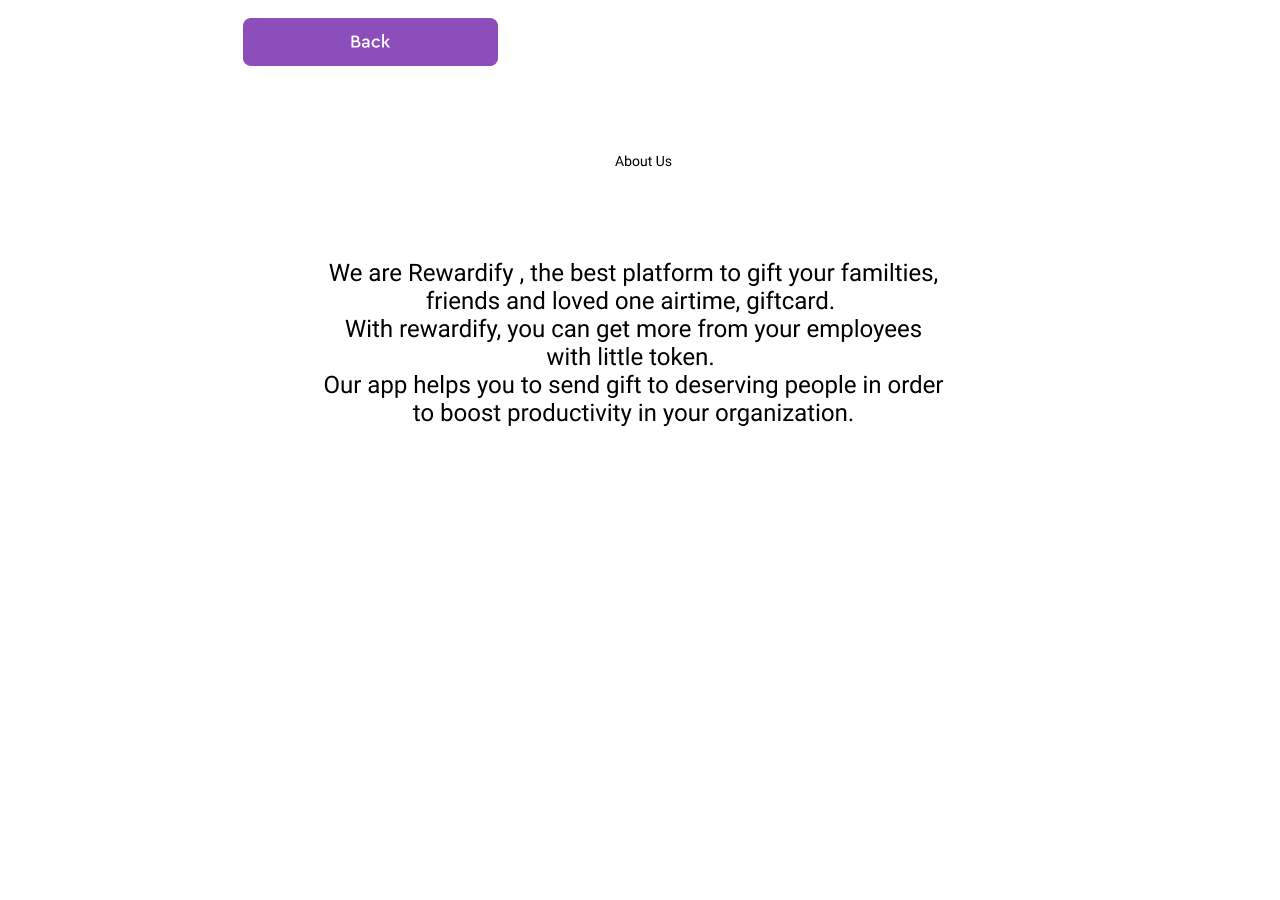
<file: index_about.html>
<!DOCTYPE html>
<html lang="en">
<head>
    <meta charset="UTF-8">
    <meta name="viewport" content="width=device-width, initial-scale=1.0">
    <title>About Us</title>
    <link rel="stylesheet" href="/style_about.css">
</head>
<body>
    <a href="/index.html">
    <div class="container">
        <img class="border border-primary" src="./about us page.png"  style="position: fixed; margin-left: 230px;" alt="Thanks" >
        </a>
        <!-- <p>Lorem ipsum dolor sit amet consectetur adipisicing elit. Beatae velit qui aperiam incidunt accusamus distinctio totam ut, veritatis expedita? Vero libero amet repudiandae, beatae iure reprehenderit possimus recusandae laboriosam ipsum.</p> -->
    </div>

</body>
</html>
</file>
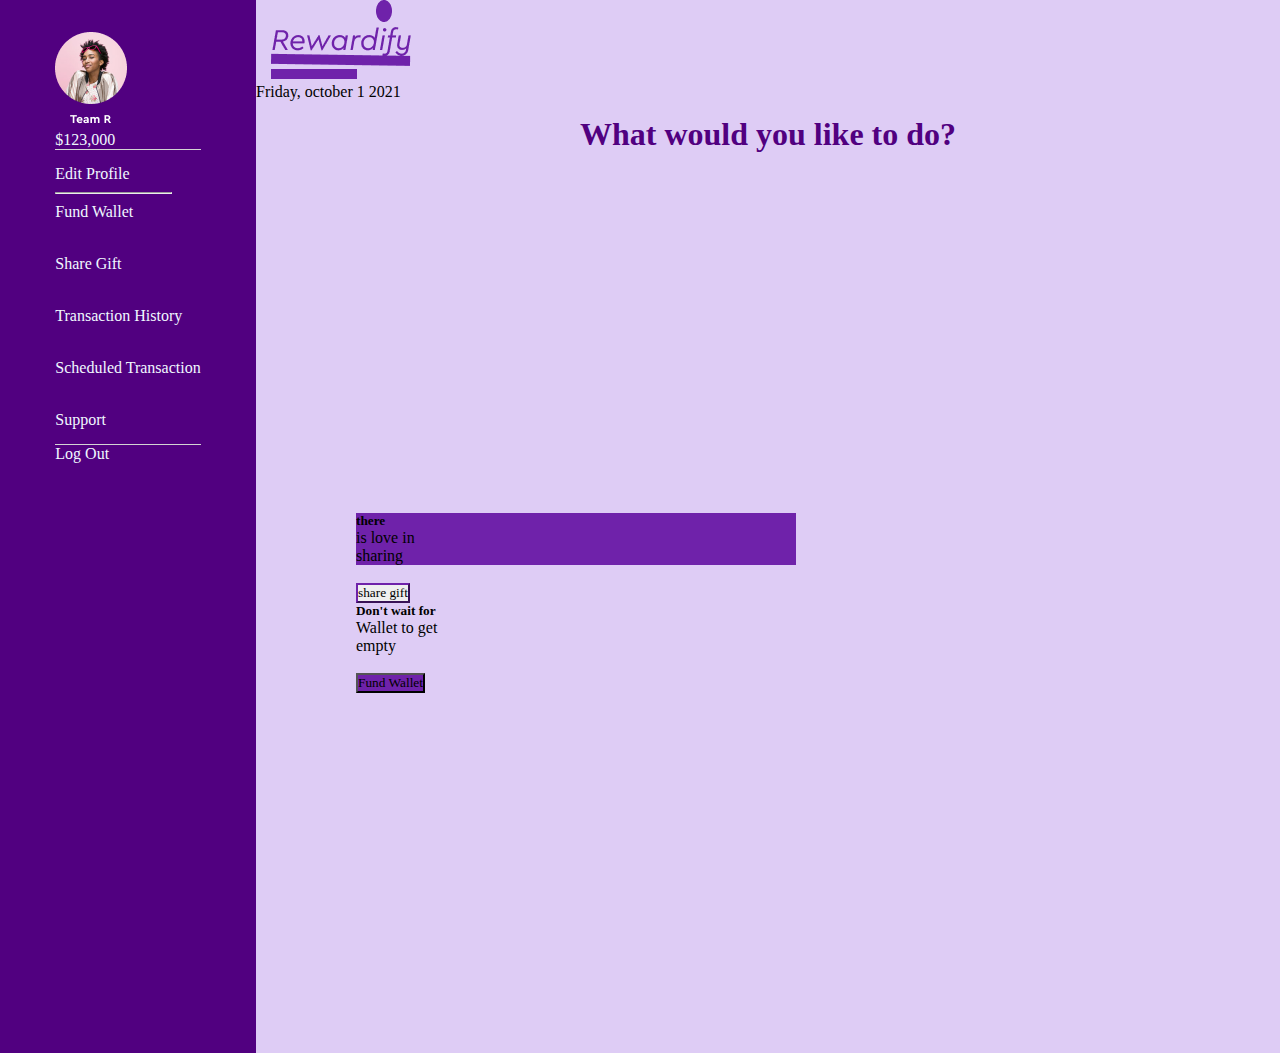
<file: index_dashbord.html>
<!DOCTYPE html>
<html lang="en">
  <head>
    <meta charset="UTF-8" />
    <meta name="viewport" content="width=device-width, initial-scale=1.0" />
    <title>dashbord</title>
    <link href="https://cdn.jsdelivr.net/npm/bootstrap@5.3.0/dist/css/bootstrap.min.css" rel="stylesheet" integrity="sha384-9ndCyUaIbzAi2FUVXJi0CjmCapSmO7SnpJef0486qhLnuZ2cdeRhO02iuK6FUUVM" crossorigin="anonymous">
    <link rel="stylesheet" href="/style_dashbord.css" />
    <link
      rel="stylesheet"
      href="https://cdnjs.cloudflare.com/ajax/libs/font-awesome/6.4.0/css/all.min.css"
      integrity="sha512-iecdLmaskl7CVkqkXNQ/ZH/XLlvWZOJyj7Yy7tcenmpD1ypASozpmT/E0iPtmFIB46ZmdtAc9eNBvH0H/ZpiBw=="
      crossorigin="anonymous"
      referrerpolicy="no-referrer" />
  </head>
  <body>
    <div class="container">
      <div class="aside">
        <div class="">
          <!-- <h1>menue</h1> -->
          <div class="img-sect">
            <img src="./Group 6.png" class="p-3" alt="Group" />
            <p class="text-center text-white">$123,000</p>
          </div>

          <ul>
            <li>
              <a href="/inex_edit_profile.html"><i class="fas fa-tv"></i>Edit Profile</a>
            </li>
            <hr
              class="border border-light border-2 opacity-50"
              style="width: 80%" />
            <li><a href="./index_fund.html">Fund Wallet</a></li>
            <br>
            <li><a href="./index_gift.html">Share Gift</a></li>
            <br>
            <li><a href="./index_trans.html">Transaction History</a></li>
            <br>
            <li><a href="./index_schd.html">Scheduled Transaction</a></li>
            <br>
            <li><a href="./index_support.html">Support</a></li>
            <!-- <li><a href="#">Log Out</a></li> -->
          </ul>

          <a href="/index.html">
          <p class="text-center text-white mt-5 pt-5">Log Out</p></a>
        </div>
      </div>
      <div class="main">
        <nav class="navbar bg-body-tertiary">
          <div class="container-fluid">
            <a class="navbar-brand" href="#">
              <img src="./Group 8.png" alt="Logo" width="171px" height="79px" class="d-inline-block align-text-top">
              
            </a>
            <p>Friday, october 1 2021</p>
          </div>
        </nav>
        <h1 class="first mt-3">What would you like to do?</h1>

                <div class="container bg-light  m-5" style="width: auto;">
                  <div class="row text-center position-relative py-2 mb-5" style="width: 40rem; align-content: center; padding: 0 100px;">
                    <div class="col-sm-6">
                      <div class="card " style="background: rgba(111, 34, 170, 1);">
                        <div class="card-body">
                          <h5 class="card-title text-white">there</h5>
                          <p class="card-text text-white">is love in <br> sharing</p>
                        </div>
                      </div>
                      <br>
                      <a href="/index_gift.html">
                      <div class="d-grid gap-2">
                        <button class="btn " style="border-color: rgba(111, 34, 170, 1);" type="button">share gift</button>
                      </div>
                    </a>
                    </div>
                    <div class="col-sm-6">
                      <div class="card border-2" style="border-color: rgba(111, 34, 170, 1);" >
                        <div class="card-body" >
                          <h5 class="card-title">Don't wait for</h5>
                          <p class="card-text">Wallet to get <br>empty</p>
                        </div>
                      </div>
                      <br>
                      <a href="/index_fund.html">
                      <div class="d-grid gap-2">
                        <button class="btn btn-light border" style="background-color: rgba(111, 34, 170, 1);" type="button">Fund Wallet</button>
                      </div>
                    </a>
                    </div>
                  </div>
                </div>
<script src="https://cdn.jsdelivr.net/npm/bootstrap@5.3.0/dist/js/bootstrap.bundle.min.js" integrity="sha384-geWF76RCwLtnZ8qwWowPQNguL3RmwHVBC9FhGdlKrxdiJJigb/j/68SIy3Te4Bkz" crossorigin="anonymous"></script>
  </body>
</html>
</file>
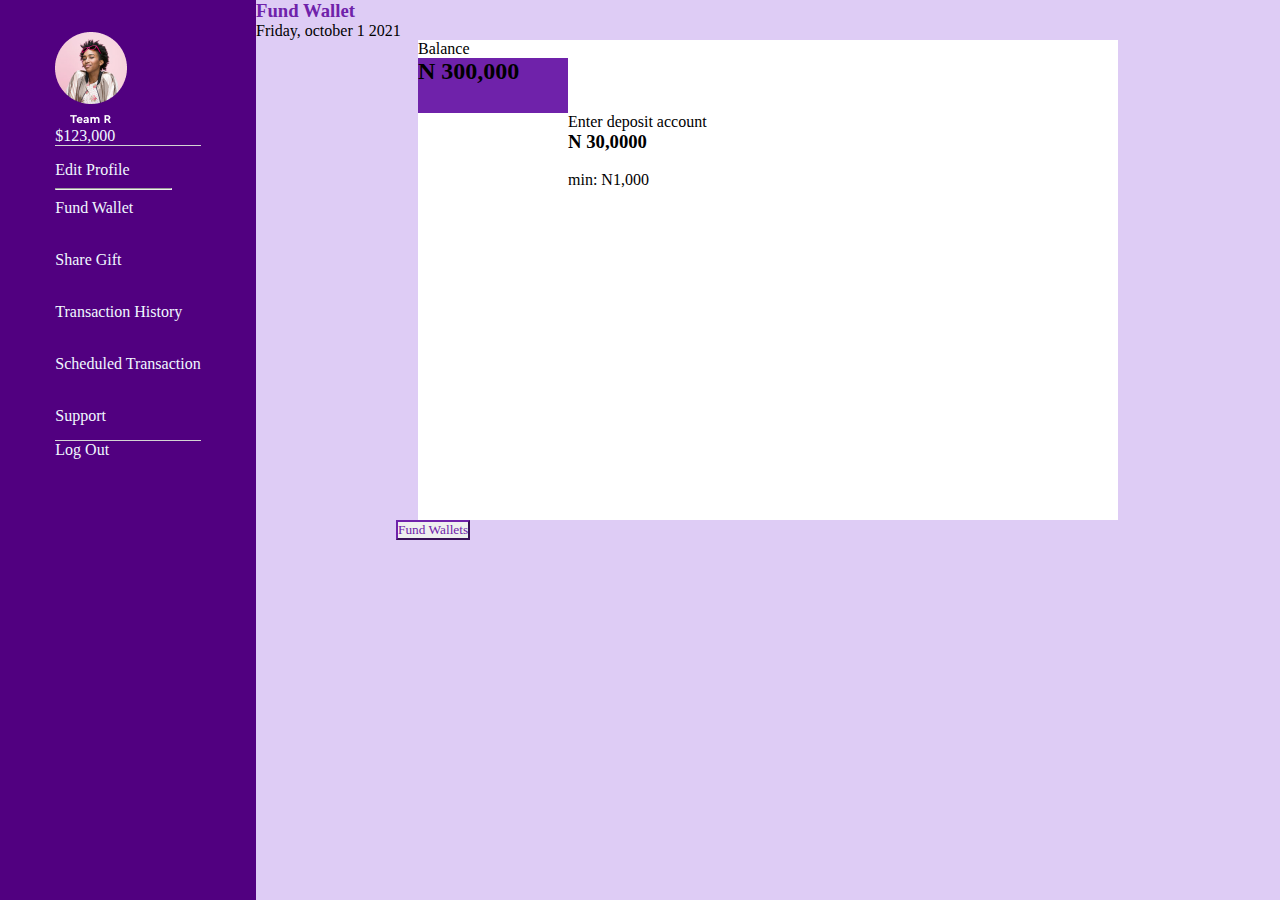
<file: index_fund.html>
</html>
<!DOCTYPE html>
<html lang="en">

<head>
  <meta charset="UTF-8" />
  <meta name="viewport" content="width=device-width, initial-scale=1.0" />
  <title>fund Wallet</title>
  <link href="https://cdn.jsdelivr.net/npm/bootstrap@5.3.0/dist/css/bootstrap.min.css" rel="stylesheet"
    integrity="sha384-9ndCyUaIbzAi2FUVXJi0CjmCapSmO7SnpJef0486qhLnuZ2cdeRhO02iuK6FUUVM" crossorigin="anonymous">
  <link rel="stylesheet" href="/style_fund.css">
</head>

<body>
  <div class="container">
    <div class="aside">
      <div class="">
        <!-- <h1>menue</h1> -->
        <div class="img-sect">
          <img src="./Group 6.png" class="p-3" alt="Group" />
          <p class="text-center text-white">$123,000</p>
        </div>

        <ul>
          <li>
            <a href="/inex_edit_profile.html"><i class="fas fa-tv"></i>Edit Profile</a>
          </li>
          <hr class="border border-light border-2 opacity-50" style="width: 80%" />




          <li><a href="#">Fund Wallet</a></li>
          <br>
          <li><a href="/index_gift.html">Share Gift</a></li>
          <br>
          <li><a href="/index_trans.html">Transaction History</a></li>
          <br>
          <li><a href="/index_schd.html">Scheduled Transaction</a></li>
          <br>
          <li><a href="/index_support.html">Support</a></li>
          <!-- <li><a href="#">Log Out</a></li> -->
        </ul>
        <a href="/index.html">
        <p class="text-center text-white mt-5 pt-5">Log Out</p></a>
      </div>
    </div>
    <div class="main">
      <nav class="navbar bg-body-tertiary">
        <div class="container-fluid">
          <a class="navbar-brand" href="#">
            <h3 style="color: rgba(111, 34, 170, 1);">Fund Wallet</h3>

          </a>
          <p>Friday, october 1 2021</p>
        </div>
      </nav>
      <div class="container-box">
        <div class="content mx-auto">
          <div class="m-5">
            <p class="m-3">Balance</p>
            <h2 class="border rounded text-white justify-text-center" style="background-color: rgba(111, 34, 170, 1); height: 55px; width: 150px;">
              N  300,000
            </h2>
          </div>
          <div style="margin-left: 150px;">
            <p>Enter deposit account</p>
            <div class="border rounded bg-light " style="width: 390px; height: 40px; border-color: rgba(111, 34, 170, 1);">
            <h3>N 30,0000</h3>
            </div> 
            <p class="mt-3">min: N1,000</p>
          </div>
        </div>
      </div>
      <div class="d-grid gap-4 mt-3 col-6 " style="width: 280px; margin-left: 140px;">
        <button class="btn btn-light" style="border-color: rgba(111, 34, 170, 1); color: rgba(111, 34, 170, 1);" type="button">Fund Wallets</button>
      </div>

    </div>
    <script src="https://cdn.jsdelivr.net/npm/bootstrap@5.3.0/dist/js/bootstrap.bundle.min.js"
      integrity="sha384-geWF76RCwLtnZ8qwWowPQNguL3RmwHVBC9FhGdlKrxdiJJigb/j/68SIy3Te4Bkz"
      crossorigin="anonymous"></script>
</body>

</html>
</file>
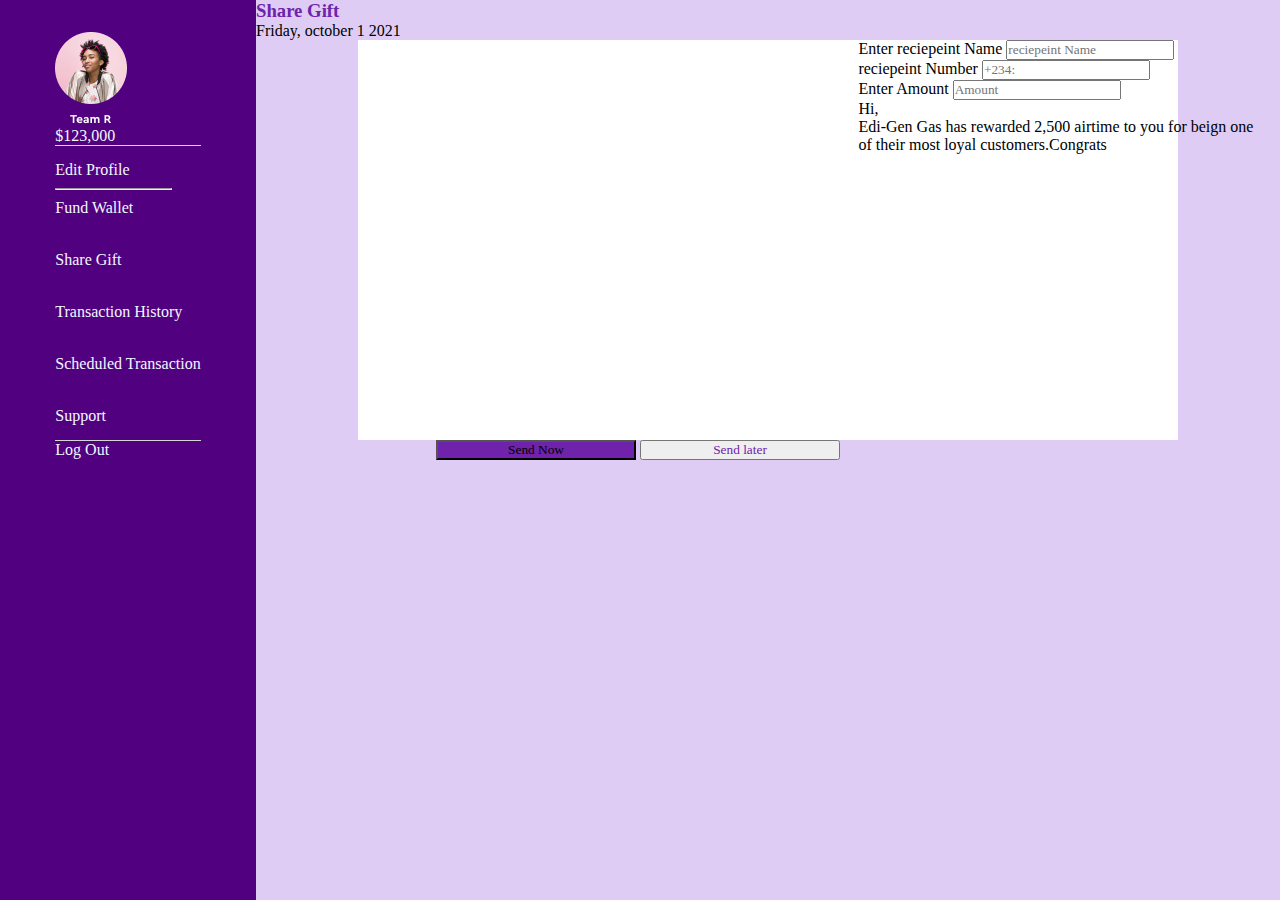
<file: index_gift.html>
</html>
<!DOCTYPE html>
<html lang="en">

<head>
  <meta charset="UTF-8" />
  <meta name="viewport" content="width=device-width, initial-scale=1.0" />
  <title>Share Gift</title>
  <link href="https://cdn.jsdelivr.net/npm/bootstrap@5.3.0/dist/css/bootstrap.min.css" rel="stylesheet"
    integrity="sha384-9ndCyUaIbzAi2FUVXJi0CjmCapSmO7SnpJef0486qhLnuZ2cdeRhO02iuK6FUUVM" crossorigin="anonymous">
    <link rel="stylesheet" href="/style_gift.css">
</head>

<body>
  <div class="container">
    <div class="aside">
      <div class="">
        <!-- <h1>menue</h1> -->
        <div class="img-sect">
          <img src="./Group 6.png" class="p-3" alt="Group" />
          <p class="text-center text-white">$123,000</p>
        </div>

        <ul>
          <li>
            <a href="/inex_edit_profile.html"><i class="fas fa-tv"></i>Edit Profile</a>
          </li>
          <hr class="border border-light border-2 opacity-50" style="width: 80%" />
          <li><a href="/index_fund.html">Fund Wallet</a></li>
          <br>
          <li><a href="#">Share Gift</a></li>
          <br>
          <li><a href="/index_trans.html">Transaction History</a></li>
          <br>
          <li><a href="/index_schd.html">Scheduled Transaction</a></li>
          <br>
          <li><a href="/index_support.html">Support</a></li>
          <!-- <li><a href="#">Log Out</a></li> -->
        </ul>

        <a href="/index.html"><p class="text-center text-white mt-5 pt-5">Log Out</p></a>

      </div>
    </div>
    <div class="main">
      <nav class="navbar bg-body-tertiary">
        <div class="container-fluid">
          <a class="navbar-brand" href="#">
            <h3 style="color: rgba(111, 34, 170, 1);">Share Gift</h3>

          </a>
          <p>Friday, october 1 2021</p>
        </div>
      </nav>

      <div class="container-bob">
              <form class="mt-5 mx-auto" style="width: 400px; margin-left: 500px; margin-right: 0;">
                <div class=" mt-5">
                  <label for="exampleInputEmail1" class="form-label mt-5">Enter reciepeint Name</label>
                  <input type="name" class="form-control" placeholder="reciepeint Name" id="exampleInputName1" aria-describedby="name">
                  <!-- <div id="emailHelp" class="form-text">We'll never share your email with anyone else.</div> -->
                </div>
                <div class="mb-3">
                  <label for="exampleInputPassword1" class="form-label">reciepeint Number</label>
                  <input type="text" class="form-control" placeholder="+234: " id="exampleInPunumber">
                </div>
                <div class="mb-3">
                  <label for="exampleInputPassword1" class="form-label">Enter Amount</label>
                  <input type="text" class="form-control" placeholder="Amount" id="exampleInPsutamount">
                </div>
                <div class="mb-3 bg-light rounded" style="height: 100px;">
                    <p>
                        Hi,<br>Edi-Gen Gas has rewarded 2,500 airtime to you for beign one of their most loyal customers.Congrats
                    </p>
                  <!-- <label for="exampleInputPassword1" class="form-label">Leave Message</label>
                  <input type="password" class="form-control" placeholder="" id="exampleInputPassword1"> -->
                </div>
                <!-- <button type="submit" class="btn btn-primary">Submit</button> -->
              </form>
        </div>
        <div class="d-inline-flex gap-5 mt-5" style="margin-left: 180px;">
          <a href="/index_thank.html">
          <button class=" col btn text-white " style="width: 200px; background-color: rgba(111, 34, 170, 1);" type="button">Send Now </button></a>
          <a href="/index_date.html">
          <button class="col btn btn-light" style="width: 200px; color: rgba(111, 34, 170, 1);" type="button">Send later</button></a>
        </div>
      </div>
    <script src="https://cdn.jsdelivr.net/npm/bootstrap@5.3.0/dist/js/bootstrap.bundle.min.js"
      integrity="sha384-geWF76RCwLtnZ8qwWowPQNguL3RmwHVBC9FhGdlKrxdiJJigb/j/68SIy3Te4Bkz"
      crossorigin="anonymous"></script>
</body>

</html>
</file>
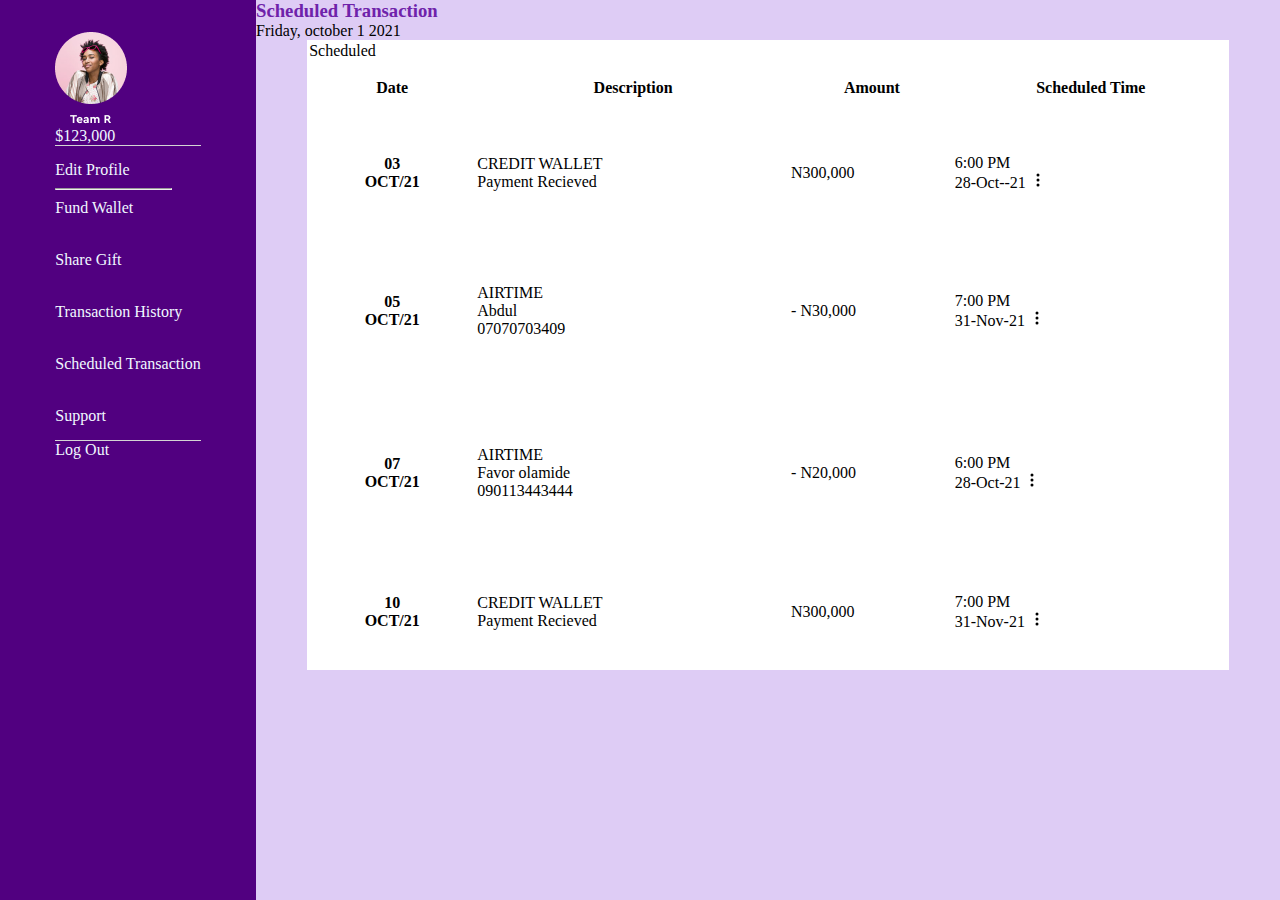
<file: index_schd.html>
</html>
<!DOCTYPE html>
<html lang="en">

<head>
  <meta charset="UTF-8" />
  <meta name="viewport" content="width=device-width, initial-scale=1.0" />
  <title>Scheduled  Transaction</title>
  <link href="https://cdn.jsdelivr.net/npm/bootstrap@5.3.0/dist/css/bootstrap.min.css" rel="stylesheet"
    integrity="sha384-9ndCyUaIbzAi2FUVXJi0CjmCapSmO7SnpJef0486qhLnuZ2cdeRhO02iuK6FUUVM" crossorigin="anonymous">
    <link rel="stylesheet" href="/style_schd.css">
</head>

<body>
  <div class="container">
    <div class="aside">
      <div class="">
        <div class="img-sect">
          <img src="./Group 6.png" class="p-3" alt="Group" />
          <p class="text-center text-white">$123,000</p>
        </div>
        <ul>
          <li>
            <a href="/inex_edit_profile.html"><i class="fas fa-tv"></i>Edit Profile</a>
          </li>
          <hr class="border border-light border-2 opacity-50" style="width: 80%" />
          <li><a href="/index_fund.html">Fund Wallet</a></li>
          <br>
          <li><a href="/index_gift.html">Share Gift</a></li>
          <br>
          <li><a href="/index_trans.html">Transaction History</a></li>
          <br>
          <li><a href="/index_schd.html">Scheduled Transaction</a></li>
          <br>
          <li><a href="/index_support.html">Support</a></li>
        </ul>
        <a href="/index.html">
        <p class="text-center text-white mt-5 pt-5">Log Out</p></a>
      </div>
    </div>
    <div class="main">
      <nav class="navbar bg-body-tertiary">
        <div class="container-fluid">
          <a class="navbar-brand" href="#">
            <h3 style="color: rgba(111, 34, 170, 1);">Scheduled Transaction</h3>

          </a>
          <p>Friday, october 1 2021</p>
        </div>
      </nav>
          <table class="table mt-5" style="width: 90%; height: 70%; margin: auto; background: #fff;">
            <thead class="table border border-rounded">
              <tr">
                
                <td class="mb-5">Scheduled<br></th>
                
              </tr>
            </thead>
            <thead class="table">
              <tr class="table table-light">
                <th scope="col">Date</th>
                <th scope="col">Description</th>
                <th scope="col">Amount </th>
                <th scope="col">Scheduled Time</th>
              </tr>
            </thead>
            <tbody>
              <tr>
                <th scope="row">03<br>OCT/21</th>
                <td>CREDIT WALLET<br>Payment Recieved </td>
                <td>N300,000</td>
                <td>6:00 PM<br>28-Oct--21 <span><img src="./three-dots-vertical.svg" alt="dote"></span></td>
              </tr>
              <tr>
                <th scope="row">05<br>OCT/21</th>
                <td>AIRTIME <br>
                    Abdul <br>
                    07070703409 </td>
                    <td> - N30,000</td>
                    <td>7:00 PM<br>31-Nov-21 <span><img src="./three-dots-vertical.svg" alt="Delete"></span></td>
                    <!-- <td></td> -->
              </tr>
              <tr>
                <th scope="row">07<br>OCT/21</th>
                <td>AIRTIME <br>
                    Favor olamide <br>
                    090113443444  </td>
                    <td>- N20,000</td>
                    <td>6:00 PM<br>28-Oct-21 <span><img src="./three-dots-vertical.svg" alt="Delete"></span></td>
              </tr>
                <th scope="row">10<br>OCT/21</th>
                <td>CREDIT WALLET <br>
                    Payment Recieved </td>
                    <td>N300,000</td>
                    <td>7:00 PM<br>31-Nov-21 <span><img src="./three-dots-vertical.svg" alt="Delete"></span></td>
              </tr>
            </tbody>
          </table>
      </div>
    </div>

    <script src="https://cdn.jsdelivr.net/npm/bootstrap@5.3.0/dist/js/bootstrap.bundle.min.js"
      integrity="sha384-geWF76RCwLtnZ8qwWowPQNguL3RmwHVBC9FhGdlKrxdiJJigb/j/68SIy3Te4Bkz"
      crossorigin="anonymous"></script>
</body>

</html>
</file>
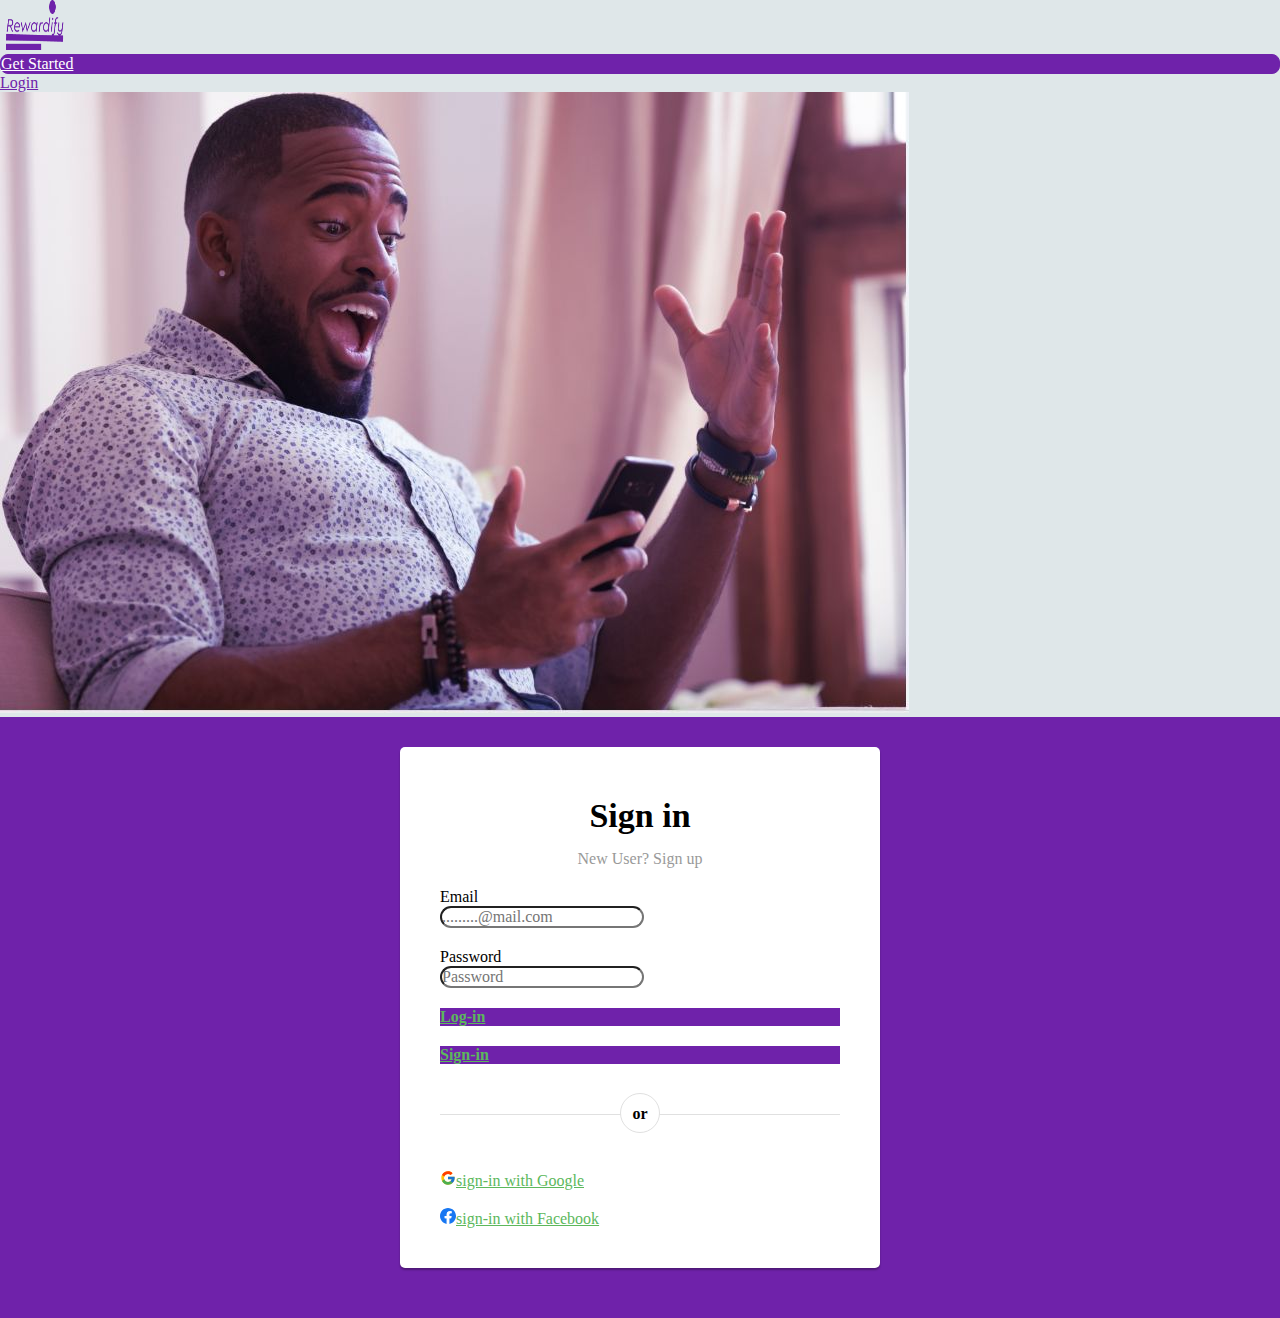
<file: index_signup.html>
<!DOCTYPE html>
<html lang="en">
<head>
    <meta charset="UTF-8">
    <meta name="viewport" content="width=device-width, initial-scale=1.0">
    <title>signup</title>
    <link rel="stylesheet" href="style_up.css">
    <link rel="stylesheet" href="https://cdnjs.cloudflare.com/ajax/libs/font-awesome/6.4.0/css/all.min.css" integrity="sha512-iecdLmaskl7CVkqkXNQ/ZH/XLlvWZOJyj7Yy7tcenmpD1ypASozpmT/E0iPtmFIB46ZmdtAc9eNBvH0H/ZpiBw==" crossorigin="anonymous" referrerpolicy="no-referrer" />
    <link href="https://cdn.jsdelivr.net/npm/bootstrap@5.3.0/dist/css/bootstrap.min.css" rel="stylesheet" integrity="sha384-9ndCyUaIbzAi2FUVXJi0CjmCapSmO7SnpJef0486qhLnuZ2cdeRhO02iuK6FUUVM" crossorigin="anonymous">
</head>
<body>
    <div class="container">
        <nav class="navbar bg-body-tertiary">
            <div class="container-fluid">
          <img src="./Group 8.png" alt="Group8" width="70px" height="50px">
          <ul class="nav justify-content-end">
            <li class="nav-item" style="background: rgba(111, 34, 170, 1);  border-radius: 8px; border: 0.50px #6F22AA solid; justify-content: center; align-items: center; gap: 16px">
                <a class="nav-link" style="color: #fff;" aria-current="page" href="/signup.html">Get Started</a>
            </li>
            <li class="nav-item">
                <a class="nav-link" style="color: rgba(111, 34, 170, 1);" href="#">Login</a>
            </li>
        </ul>
    </div>
    </nav>


        <div class="container">
            <div class="row">
                <div class="col-6">
                    <img src="./Screenshot_20230716_101506.jpg" alt="Screenshot_20230716_101506" height="100%">
                </div>
                <div class="container col-6" style="background: rgba(111, 34, 170, 1);">
                    <div class="signup-form">
                        <form action="/examples/actions/confirmation.php" method="post">

                            <div class="form-group">
                                <h2 class="text-start">Sign in</h2>
                                <p class="hint-text text-start">New User? <span>Sign up</span></p>
                                <!-- <input type="text" class="form-control input-lg" name="username" placeholder="Username" required="required"> -->
                            </div>
                            <div class="form-group">
                                <p>Email</p>
                                <input type="email" class="form-control input-lg" name="email" placeholder=".........@mail.com" required="required">
                            </div>
                            <div class="form-group">
                                <p>Password</p>
                                <input type="password" class="form-control input-lg" name="password" placeholder="Password" required="required">
                            </div>
                            <!-- <div class="form-group justify-content-center">
                                <input type="Log-in" class="text-center text-white form-control input-lg" name="Log-in" style="color: #fff; cursor: pointer; background-color: rgba(111, 34, 170, 1);" placeholder="Log-in">
                            </div> -->
                            <a href="/index_fund.html">
                            <div class="form-group rounded " style="background-color: rgba(111, 34, 170, 1);">
                                <p class="text-center text-white"><b>Log-in</b></p>
                            </div>
                        </a>
                            <a href="/index_fund.html">
                            <div class="form-group rounded " style="background-color: rgba(111, 34, 170, 1);">
                                <p class="text-center text-white"><b>Sign-in</b></p>
                            </div>
                        </a>
                            <div class="or-seperator"><b>or</b></div>

                            <div class="content border border-1" >
                            <a href="/index_dashbord.html">
                                <p class="text-center"> <span><img src="/google (3).svg" alt="google"></i></span>sign-in with Google</p>
                            </a>
                            </div>
                                <br>
                                <div class="content border border-1" >
                                <a href="/index_dashbord.html">
                                <p class="text-center"> <span><img src="/facebook (1).svg" alt="Facebook"></i></span>sign-in with Facebook</p>
                            </a>
                            </div>
                        </form>
                        
                    </div>
                </div>
            </div>
        </div>
    </div>
    <script src="https://cdn.jsdelivr.net/npm/bootstrap@5.3.0/dist/js/bootstrap.bundle.min.js" integrity="sha384-geWF76RCwLtnZ8qwWowPQNguL3RmwHVBC9FhGdlKrxdiJJigb/j/68SIy3Te4Bkz" crossorigin="anonymous"></script>
</body>
</html>
</file>
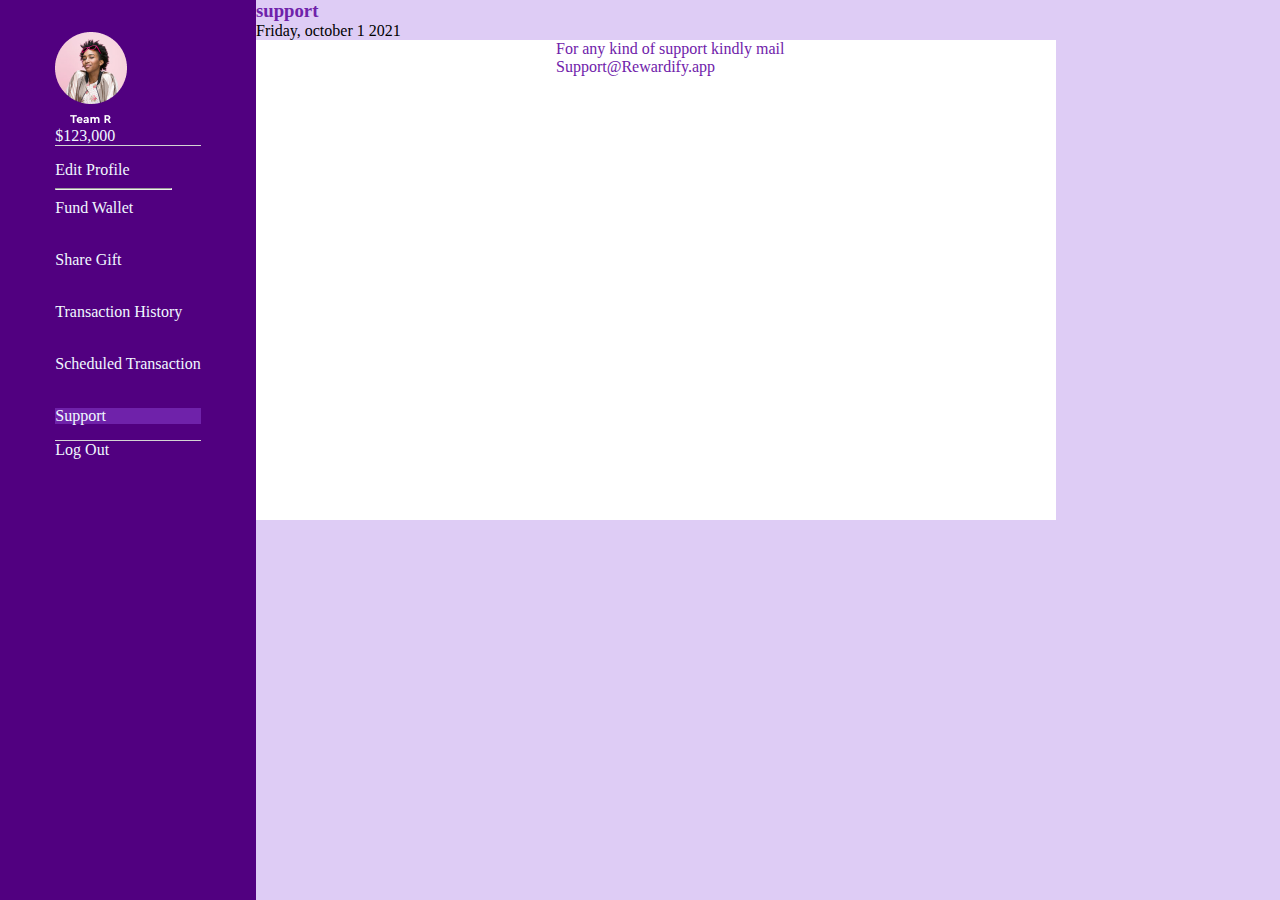
<file: index_support.html>
</html>
<!DOCTYPE html>
<html lang="en">

<head>
  <meta charset="UTF-8" />
  <meta name="viewport" content="width=device-width, initial-scale=1.0" />
  <title>Support</title>
  <link href="https://cdn.jsdelivr.net/npm/bootstrap@5.3.0/dist/css/bootstrap.min.css" rel="stylesheet"
    integrity="sha384-9ndCyUaIbzAi2FUVXJi0CjmCapSmO7SnpJef0486qhLnuZ2cdeRhO02iuK6FUUVM" crossorigin="anonymous">
    <link rel="stylesheet" href="/style_surport.css">
</head>

<body>
  <div class="container">
    <div class="aside">
      <div class="">
        <div class="img-sect">
          <img src="./Group 6.png" class="p-3" alt="Group" />
          <p class="text-center text-white">$123,000</p>
        </div>
        <ul>
          <li>
            <a href="inex_edit_profile.html"><i class="fas fa-tv"></i>Edit Profile</a>
          </li>
          <hr class="border border-light border-2 opacity-50" style="width: 80%" />
          <li><a href="/index_fund.html">Fund Wallet</a></li>
          <br>
          <li><a href="/index_gift.html">Share Gift</a></li>
          <br>
          <li><a href="/index_trans.html">Transaction History</a></li>
          <br>
          <li><a href="/index_schd.html">Scheduled Transaction</a></li>
          <br>
          <li class="border-2" style="background: rgba(111, 34, 170, 1); border: 4px;"><a href="/index_support.html">Support</a></li>
        </ul>
<a href="/index.html">
        <p class="text-center text-white mt-5 pt-5">Log Out</p></a>
      </div>
    </div>
    <div class="main">
      <nav class="navbar bg-body-tertiary">
        <div class="container-fluid">
          <a class="navbar-brand" href="/index_dashbord.html">
            <h3 style="color: rgba(111, 34, 170, 1);">support</h3>

          </a>
          <p>Friday, october 1 2021</p>
        </div>
      </nav>
      <div class="box mt-5">

          <p style="margin-left: 300px; color: rgba(111, 34, 170, 1);">For any kind of support kindly mail <br>
            Support@Rewardify.app </p>
          </div>
      </div>
    </div>

    <script src="https://cdn.jsdelivr.net/npm/bootstrap@5.3.0/dist/js/bootstrap.bundle.min.js"
      integrity="sha384-geWF76RCwLtnZ8qwWowPQNguL3RmwHVBC9FhGdlKrxdiJJigb/j/68SIy3Te4Bkz"
      crossorigin="anonymous"></script>
</body>

</html>
</file>
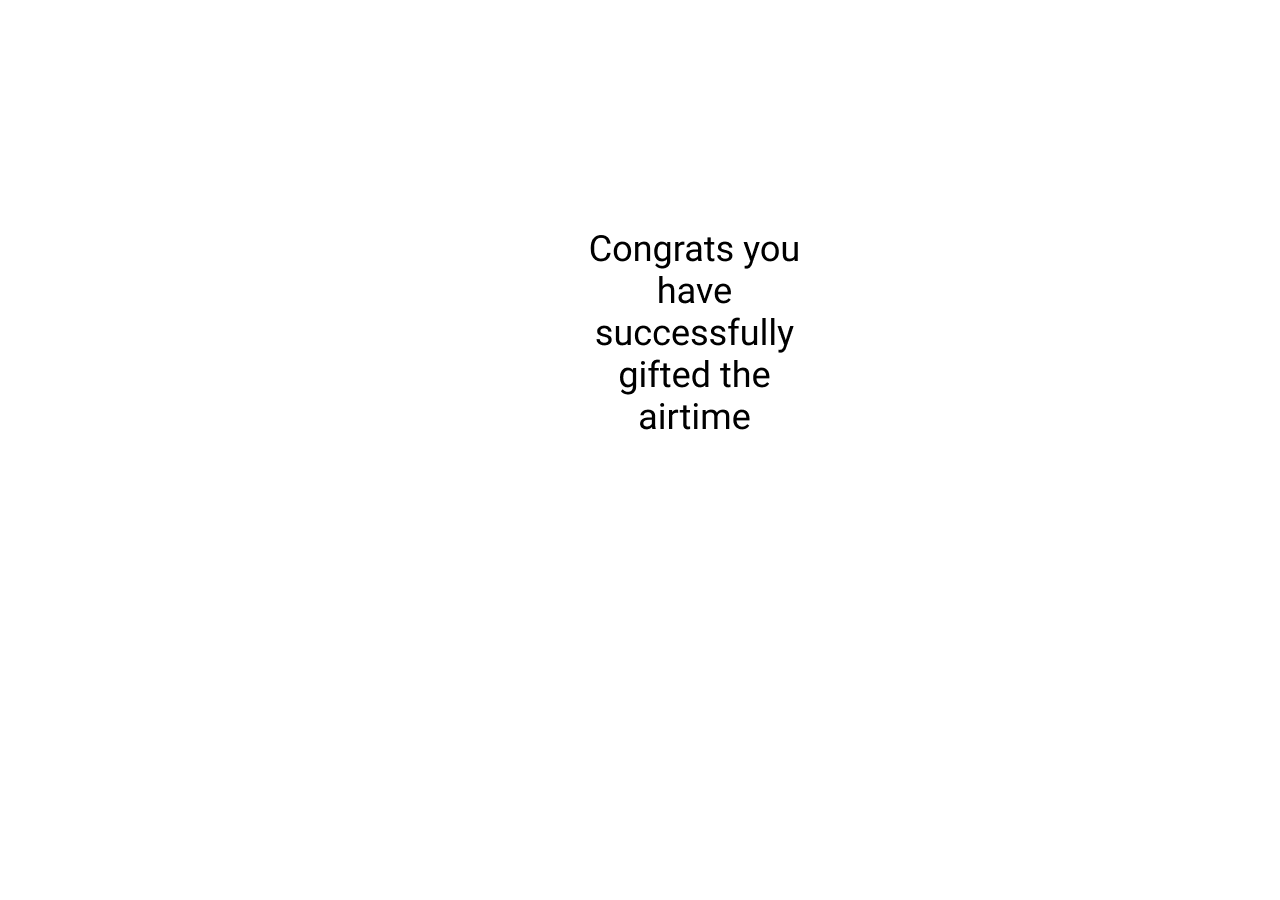
<file: index_thank.html>
<!DOCTYPE html>
<html lang="en">
<head>
    <meta charset="UTF-8">
    <meta name="viewport" content="width=device-width, initial-scale=1.0">
    <title>Thanks</title>
    <link rel="stylesheet" href="/style_thank.css">
</head>
<body>
    <a href="/index_dashbord.html">
    <div class="container">
        <img class="border border-primary" src="./Thank you page for sending.png"  style="position: fixed; margin-left: 230px;" alt="Thanks" >
        </a>
        <!-- <p>Lorem ipsum dolor sit amet consectetur adipisicing elit. Beatae velit qui aperiam incidunt accusamus distinctio totam ut, veritatis expedita? Vero libero amet repudiandae, beatae iure reprehenderit possimus recusandae laboriosam ipsum.</p> -->
    </div>

</body>
</html>
</file>
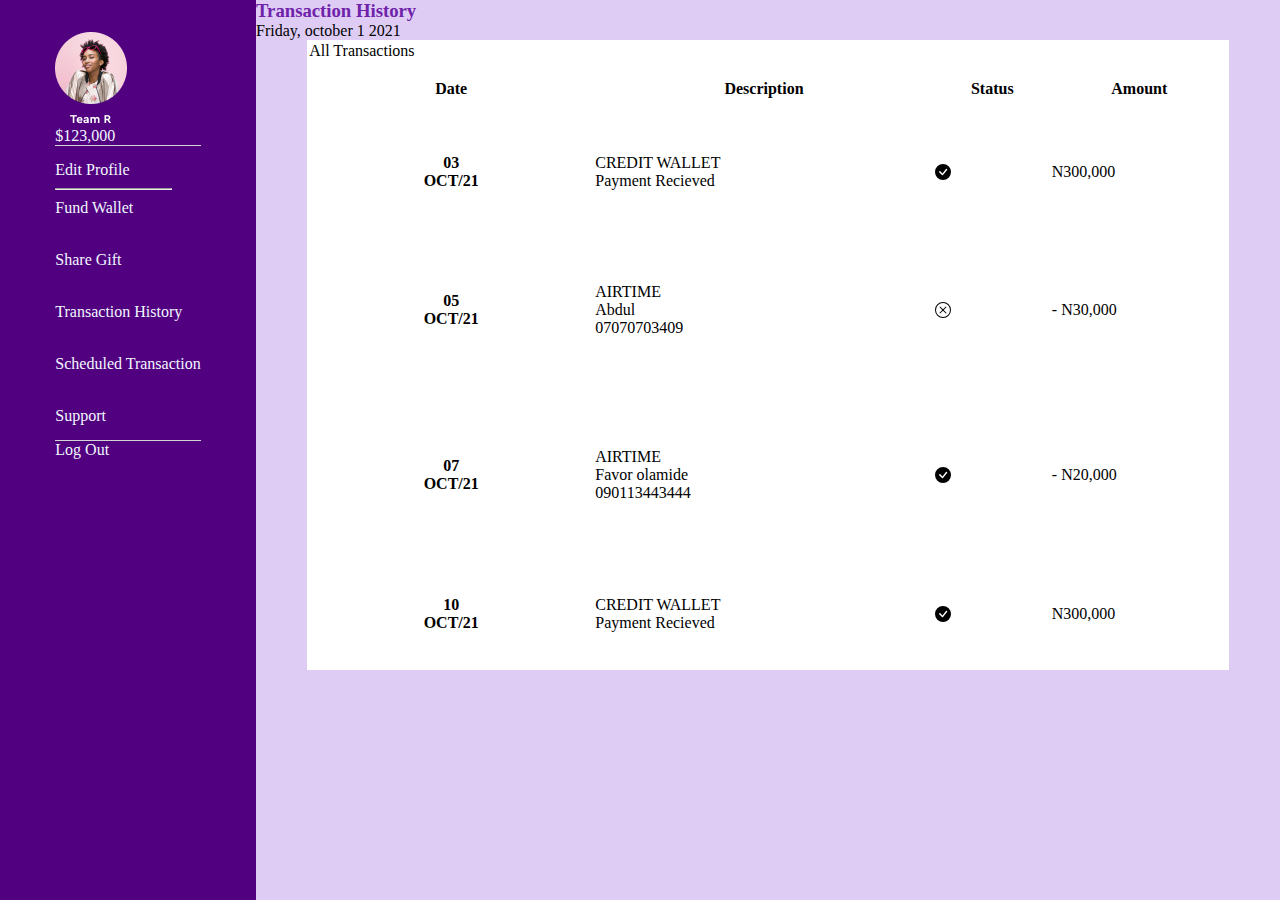
<file: index_trans.html>
</html>
<!DOCTYPE html>
<html lang="en">

<head>
  <meta charset="UTF-8" />
  <meta name="viewport" content="width=device-width, initial-scale=1.0" />
  <title>Transaction History</title>
  <link href="https://cdn.jsdelivr.net/npm/bootstrap@5.3.0/dist/css/bootstrap.min.css" rel="stylesheet"
    integrity="sha384-9ndCyUaIbzAi2FUVXJi0CjmCapSmO7SnpJef0486qhLnuZ2cdeRhO02iuK6FUUVM" crossorigin="anonymous">
    <link rel="stylesheet" href="/style_trans.css">
</head>

<body>
  <div class="container">
    <div class="aside">
      <div class="">
        <div class="img-sect">
          <img src="./Group 6.png" class="p-3" alt="Group" />
          <p class="text-center text-white">$123,000</p>
        </div>
        <ul>
          <li>
            <a href="/inex_edit_profile.html"><i class="fas fa-tv"></i>Edit Profile</a>
          </li>
          <hr class="border border-light border-2 opacity-50" style="width: 80%" />
          <li><a href="/index_fund.html">Fund Wallet</a></li>
          <br>
          <li><a href="/index_gift.html">Share Gift</a></li>
          <br>
          <li><a href="/index_trans.html">Transaction History</a></li>
          <br>
          <li><a href="/index_schd.html">Scheduled Transaction</a></li>
          <br>
          <li><a href="/index_support.html">Support</a></li>
        </ul>
        <a href="/index.html">
        <p class="text-center text-white mt-5 pt-5">Log Out</p></a>
      </div>
    </div>
    <div class="main">
      <nav class="navbar bg-body-tertiary">
        <div class="container-fluid">
          <a class="navbar-brand" href="#">
            <h3 style="color: rgba(111, 34, 170, 1);">Transaction History</h3>

          </a>
          <p>Friday, october 1 2021</p>
        </div>
      </nav>
          <table class="table mt-5" style="width: 90%; height: 70%; margin: auto; background: #fff;">
            <thead class="table border border-rounded">
              <tr">
                
                <td class="mb-5">All Transactions <br></th>
                
              </tr>
            </thead>
            <thead class="table">
              <tr class="table table-light">
                <th scope="col">Date</th>
                <th scope="col">Description</th>
                <th scope="col">Status</th>
                <th scope="col">Amount</th>
              </tr>
            </thead>
            <tbody>
              <tr>
                <th scope="row">03<br>OCT/21</th>
                <td>CREDIT WALLET<br>Payment Recieved </td>
                <td><img src="./check-circle-fill.svg" alt="check-circle-fill"></td>
                <td>N300,000</td>
              </tr>
              <tr>
                <th scope="row">05<br>OCT/21</th>
                <td>AIRTIME <br>
                    Abdul <br>
                    07070703409 </td>
                <td><img src="./x-circle.svg" alt="x-circle"></td>
                <td> - N30,000</td>
              </tr>
              <tr>
                <th scope="row">07<br>OCT/21</th>
                <td>AIRTIME <br>
                    Favor olamide <br>
                    090113443444  </td>
                <td><img src="./check-circle-fill.svg" alt="check-circle-fill"></td>
                <td>- N20,000</td>
              </tr>
                <th scope="row">10<br>OCT/21</th>
                <td>CREDIT WALLET <br>
                    Payment Recieved </td>
                <td><img src="./check-circle-fill.svg" alt="check-circle-fill"></td>
                <td>N300,000</td>
              </tr>
            </tbody>
          </table>
      </div>
    </div>

    <script src="https://cdn.jsdelivr.net/npm/bootstrap@5.3.0/dist/js/bootstrap.bundle.min.js"
      integrity="sha384-geWF76RCwLtnZ8qwWowPQNguL3RmwHVBC9FhGdlKrxdiJJigb/j/68SIy3Te4Bkz"
      crossorigin="anonymous"></script>
</body>

</html>
</file>
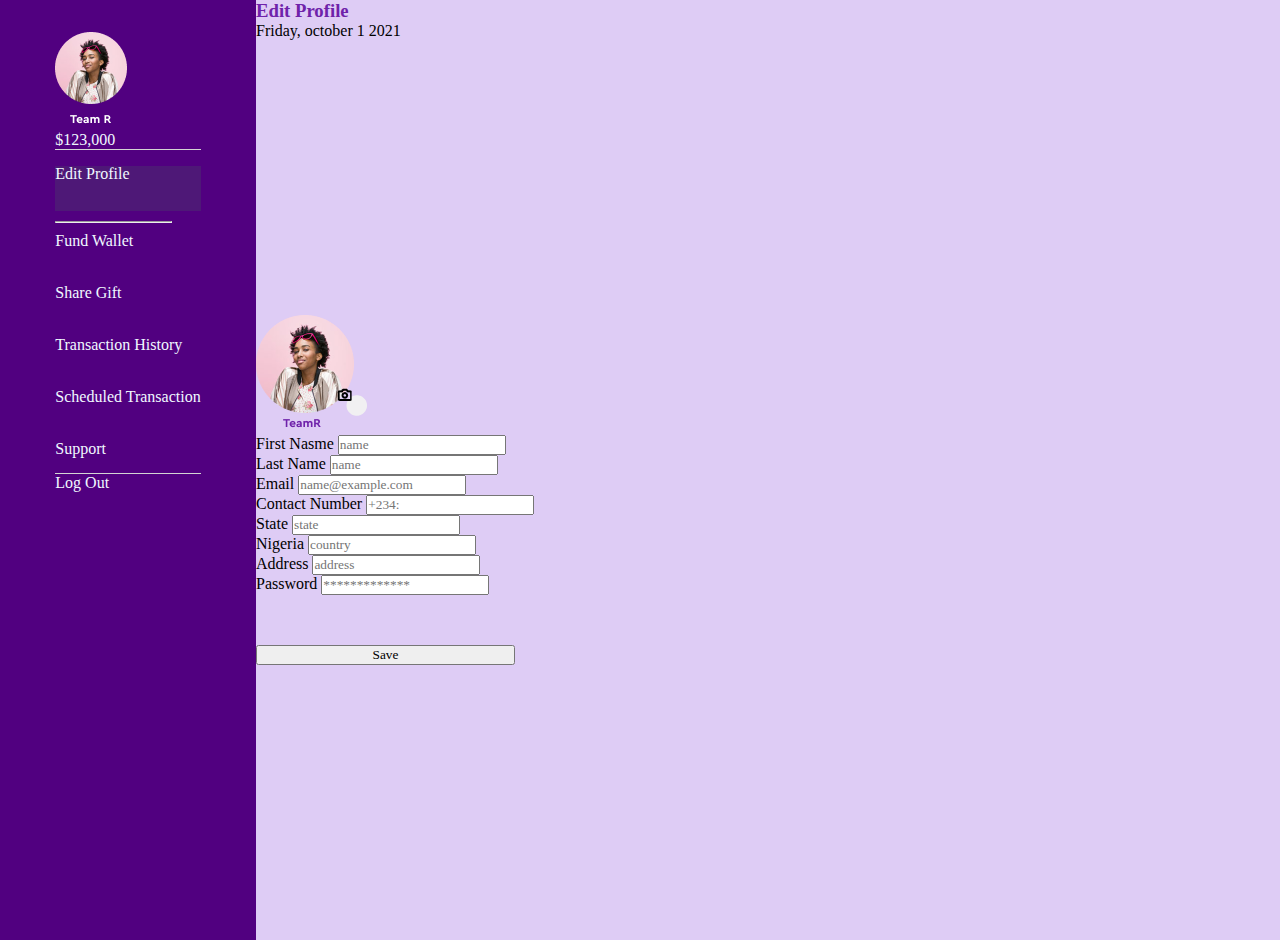
<file: inex_edit_profile.html>
<!DOCTYPE html>
<html lang="en">
  <head>
    <meta charset="UTF-8" />
    <meta name="viewport" content="width=device-width, initial-scale=1.0" />
    <title>edit_profile</title>
    <link href="https://cdn.jsdelivr.net/npm/bootstrap@5.3.0/dist/css/bootstrap.min.css" rel="stylesheet" integrity="sha384-9ndCyUaIbzAi2FUVXJi0CjmCapSmO7SnpJef0486qhLnuZ2cdeRhO02iuK6FUUVM" crossorigin="anonymous">
    <link rel="stylesheet" href="/style_edit_profile.css" />
  </head>
  <body>
    <div class="container">
      <div class="aside">
        <div class="">
          <!-- <h1>menue</h1> -->
          <div class="img-sect">
            <img src="./Group 6.png" class="p-3" alt="Group" />
            <p class="text-center text-white">$123,000</p>
          </div>

          <ul>
            <li style="background-color: rgba(78, 24, 119, 1); height: 5svh;">
              <a href="/inex_edit_profile.html"><i class="fas fa-tv"></i>Edit Profile</a>
            </li>
            <hr
              class="border border-light border-2 opacity-50"
              style="width: 80%"/>
              <li><a href="/index_fund.html">Fund Wallet</a></li>
              <br>
            <li><a href="/index_/;'gift.html">Share Gift</a></li>
              <br>
            <li><a href="/index_trans.html">Transaction History</a></li>
              <br>
            <li><a href="/index_schd.html">Scheduled Transaction</a></li>
              <br>
            <li><a href="/index_support.html">Support</a></li>
            <!-- <li><a href="#">Log Out</a></li> -->
          </ul>
          <a href="/index.html">
          <p class="text-center text-white mt-5 pt-5">Log Out</p></a>
        </div>
      </div>
      <div class="main">
        <nav class="navbar bg-body-tertiary">
          <div class="container-fluid">
            <a class="navbar-brand" href="#">
              <h3 style="color: rgba(111, 34, 170, 1);">Edit Profile</h3>
              
            </a>
            <p>Friday, october 1 2021</p>
          </div>
        </nav>
                <div class="container bg-light  m-5" style="width: auto;">
                    <div class="form">
                        <!-- <form a></form> -->
                        <img src="./Group 52.png" class="m-3" alt="Group52">
                        <div class="row" style="width: 330PX;">
                          <div class="col">
                            <label for="exampleFormControlInput1" class="form-label">First Nasme</label>
                            <input type="text" class="form-control" placeholder="name" aria-label="First name">
                          </div>
                          <div class="col">
                            <label for="exampleFormControlInput1" class="form-label">Last Name</label>
                            <input type="text" class="form-control" placeholder="name" aria-label="Last name">
                          </div>
                          <div>
                            <label for="exampleFormControlInput1" class="form-label">Email</label>
                            <input type="email" class="form-control" id="exampleFormControlInput1" placeholder="name@example.com">
                          </div>
                          <div>
                            <label for="exampleFormControlInput1" class="form-label">Contact Number</label>
                            <input type="contact" class="form-control" id="exampleFormControlInput1" placeholder="+234:  ">
                          </div>
                          <div class="col">
                            <label for="exampleFormControlInput1" class="form-label">State</label>
                            <input type="text" class="form-control" placeholder="state" aria-label="state">
                          </div>
                          <div class="col">
                            <label for="exampleFormControlInput1" class="form-label">Nigeria</label>
                            <input type="text" class="form-control" placeholder="country" aria-label="country">
                          </div>
                          <div>
                            <label for="exampleFormControlInput1" class="form-label">Address</label>
                            <input type="address" class="form-control" id="exampleFormControlInput1" placeholder="address">
                          </div>
                          <div>
                            <label for="exampleFormControlInput1" class="form-label">Password</label>
                            <input type="password" class="form-control" id="exampleFormControlInput1" placeholder="*************">
                          </div>
                        </div>
                        <a href="/index_gift.html">
                        <div class="d-grid gap-2 col-6 mt-4.5">
                          <!-- <button class="btn btn-primary" type="button">Button</button> -->
                          <button class="btn btn-light border border-primary" style="margin-top: 50px; width: 259px;" type="button">Save</button>
                        </div></a>
                      </div>
                </div>
    </div>
                      <script src="https://cdn.jsdelivr.net/npm/bootstrap@5.3.0/dist/js/bootstrap.bundle.min.js" integrity="sha384-geWF76RCwLtnZ8qwWowPQNguL3RmwHVBC9FhGdlKrxdiJJigb/j/68SIy3Te4Bkz" crossorigin="anonymous"></script>
                    </body>
</html>
</file>
<file: style_about.css>
* {
    margin: 0;
    padding: 0;
    box-sizing: border-box;
    font-family: Cera Pro;
  }
</file>
<file: style_dashbord.css>
* {
  margin: 0;
  padding: 0;
  box-sizing: border-box;
  font-family: Cera Pro;
}
a {
  text-decoration: none;
  color: inherit;
}
ul {
  list-style: none;
  border-bottom: 1px solid rgb(212, 212, 212);
  padding: 1rem 0;
  line-height: 1rem;
  width: 100%;
  display: flex;
  flex-direction: column;
  gap: 10px;
}
.img-sect {
  width: 100%;
  border-bottom: 1px solid rgb(212, 212, 212);
}
.container {
  display: grid;
  grid-template-columns: 20% 80%;
  height: 100vh;
}

.aside {
  padding: 2rem;
  background: rgb(81, 0, 128);
  display: flex;
  flex-direction: column;
  align-items: center;
  justify-content: start;
  color: aliceblue;
}

.main {
  background: rgb(222, 204, 245);
}

.first {
  text-align: center;
  color: rgb(81, 0, 128);
  margin-top: 15px;
}
.box {
  grid-column-end: auto;
}
</file>
<file: style_fund.css>
* {
    margin: 0;
    padding: 0;
    box-sizing: border-box;
    font-family: Cera Pro;
  }
  a {
    text-decoration: none;
    color: inherit;
  }
  ul {
    list-style: none;
    border-bottom: 1px solid rgb(212, 212, 212);
    padding: 1rem 0;
    line-height: 1rem;
    width: 100%;
    display: flex;
    flex-direction: column;
    gap: 10px;
  }
  .img-sect {
    width: 100%;
    border-bottom: 1px solid rgb(212, 212, 212);
  }
  .container {
    display: grid;
    grid-template-columns: 20% 80%;
    height: 100vh;
  }
  
  .aside {
    padding: 2rem;
    background: rgb(81, 0, 128);
    display: flex;
    flex-direction: column;
    align-items: center;
    justify-content: start;
    color: aliceblue;
  }
  
  .main {
    background: rgb(222, 204, 245);
  }
  .container-box{
    background: white;
    width: 700px;
    height: 480px;
    margin: auto;
  }
</file>
<file: style_gift.css>
* {
    margin: 0;
    padding: 0;
    box-sizing: border-box;
    font-family: Cera Pro;
  }
  a {
    text-decoration: none;
    color: inherit;
  }
  ul {
    list-style: none;
    border-bottom: 1px solid rgb(212, 212, 212);
    padding: 1rem 0;
    line-height: 1rem;
    width: 100%;
    display: flex;
    flex-direction: column;
    gap: 10px;
  }
  .img-sect {
    width: 100%;
    border-bottom: 1px solid rgb(212, 212, 212);
  }
  .container {
    display: grid;
    grid-template-columns: 20% 80%;
    height: 100vh;
  }
  
  .aside {
    padding: 2rem;
    background: rgb(81, 0, 128);
    display: flex;
    flex-direction: column;
    align-items: center;
    justify-content: start;
    color: aliceblue;
  }
  
  .main {
    background: rgb(222, 204, 245);
  }
  .container-box{
    background: white;
    width: 800px;
    height: 480px;
    margin: auto;
  }* {
    margin: 0;
    padding: 0;
    box-sizing: border-box;
    font-family: Cera Pro;
  }
  a {
    text-decoration: none;
    color: inherit;
  }
  ul {
    list-style: none;
    border-bottom: 1px solid rgb(212, 212, 212);
    padding: 1rem 0;
    line-height: 1rem;
    width: 100%;
    display: flex;
    flex-direction: column;
    gap: 10px;
  }
  .img-sect {
    width: 100%;
    border-bottom: 1px solid rgb(212, 212, 212);
  }
  .container {
    display: grid;
    grid-template-columns: 20% 80%;
    height: 100vh;
  }
  
  .aside {
    padding: 2rem;
    background: rgb(81, 0, 128);
    display: flex;
    flex-direction: column;
    align-items: center;
    justify-content: start;
    color: aliceblue;
  }
  
  .main {
    background: rgb(222, 204, 245);
  }
  .container-box{
    background: white;
    width: 800px;
    height: 480px;
    margin: auto;
  }* {
    margin: 0;
    padding: 0;
    box-sizing: border-box;
    font-family: Cera Pro;
  }
  a {
    text-decoration: none;
    color: inherit;
  }
  ul {
    list-style: none;
    border-bottom: 1px solid rgb(212, 212, 212);
    padding: 1rem 0;
    line-height: 1rem;
    width: 100%;
    display: flex;
    flex-direction: column;
    gap: 10px;
  }
  .img-sect {
    width: 100%;
    border-bottom: 1px solid rgb(212, 212, 212);
  }
  .container {
    display: grid;
    grid-template-columns: 20% 80%;
    height: 100vh;
  }
  
  .aside {
    padding: 2rem;
    background: rgb(81, 0, 128);
    display: flex;
    flex-direction: column;
    align-items: center;
    justify-content: start;
    color: aliceblue;
  }
  
  .main {
    background: rgb(222, 204, 245);
  }
  
  .container-bob{
    background: white;
    height: 400px;
    width: 80%;
    margin: auto;
  }
</file>
<file: style_schd.css>
* {
    margin: 0;
    padding: 0;
    box-sizing: border-box;
    font-family: Cera Pro;
  }
  a {
    text-decoration: none;
    color: inherit;
  }
  ul {
    list-style: none;
    border-bottom: 1px solid rgb(212, 212, 212);
    padding: 1rem 0;
    line-height: 1rem;
    width: 100%;
    display: flex;
    flex-direction: column;
    gap: 10px;
  }
  .img-sect {
    width: 100%;
    border-bottom: 1px solid rgb(212, 212, 212);
  }
  .container {
    display: grid;
    grid-template-columns: 20% 80%;
    height: 100vh;
  }
  
  .aside {
    padding: 2rem;
    background: rgb(81, 0, 128);
    display: flex;
    flex-direction: column;
    align-items: center;
    justify-content: start;
    color: aliceblue;
  }
  
  .main {
    background: rgb(222, 204, 245);
  }
  .container-box{
    background: white;
    width: 800px;
    height: 480px;
    margin: auto;
  }* {
    margin: 0;
    padding: 0;
    box-sizing: border-box;
    font-family: Cera Pro;
  }
  a {
    text-decoration: none;
    color: inherit;
  }
  ul {
    list-style: none;
    border-bottom: 1px solid rgb(212, 212, 212);
    padding: 1rem 0;
    line-height: 1rem;
    width: 100%;
    display: flex;
    flex-direction: column;
    gap: 10px;
  }
  .img-sect {
    width: 100%;
    border-bottom: 1px solid rgb(212, 212, 212);
  }
  .container {
    display: grid;
    grid-template-columns: 20% 80%;
    height: 100vh;
  }
  
  .aside {
    padding: 2rem;
    background: rgb(81, 0, 128);
    display: flex;
    flex-direction: column;
    align-items: center;
    justify-content: start;
    color: aliceblue;
  }
  
  .main {
    background: rgb(222, 204, 245);
  }
  .container-box{
    background: white;
    width: 800px;
    height: 480px;
    margin: auto;
  }* {
    margin: 0;
    padding: 0;
    box-sizing: border-box;
    font-family: Cera Pro;
  }
  a {
    text-decoration: none;
    color: inherit;
  }
  ul {
    list-style: none;
    border-bottom: 1px solid rgb(212, 212, 212);
    padding: 1rem 0;
    line-height: 1rem;
    width: 100%;
    display: flex;
    flex-direction: column;
    gap: 10px;
  }
  .img-sect {
    width: 100%;
    border-bottom: 1px solid rgb(212, 212, 212);
  }
  .container {
    display: grid;
    grid-template-columns: 20% 80%;
    height: 100vh;
  }
  
  .aside {
    padding: 2rem;
    background: rgb(81, 0, 128);
    display: flex;
    flex-direction: column;
    align-items: center;
    justify-content: start;
    color: aliceblue;
  }
  
  .main {
    background: rgb(222, 204, 245);
  }
</file>
<file: style_up.css>
* {
    margin: 0;
    padding: 0;
    box-sizing: border-box;
    font-family: Cera Pro;
}
	body {
		background: #dfe7e9;
		font-family: 'Roboto', sans-serif;
	}
    .form-control {
		font-size: 16px;
		transition: all 0.4s;
		box-shadow: none;
	}
	.form-control:focus {
        border-color: #5cb85c;
    }
    .form-control, .btn {
        border-radius: 50px;
		outline: none !important;
    }
	.signup-form {
		width: 480px;
    	margin: 0 auto;
		padding: 30px 0;
	}
    .signup-form form {
		border-radius: 5px;
    	margin-bottom: 20px;
        background: #fff;
        box-shadow: 0px 2px 2px rgba(0, 0, 0, 0.3);
        padding: 40px;
    }
	.signup-form a {
		color: #5cb85c;
	}    
	.signup-form h2 {
		text-align: center;
		font-size: 34px;
		margin: 10px 0 15px;
	}
	.signup-form .hint-text {
		color: #999;
		text-align: center;
		margin-bottom: 20px;
	}
	.signup-form .form-group {
		margin-bottom: 20px;
	}
    .signup-form .btn {        
        font-size: 18px;
		line-height: 26px;
        font-weight: bold;
		text-align: center;
    }
	.signup-btn {
		text-align: center;
		border-color: #5cb85c;
		transition: all 0.4s;
	}
	.signup-btn:hover {
		background: #5cb85c;
		opacity: 0.8;
	}
    .or-seperator {
        margin: 50px 0 15px;
        text-align: center;
        border-top: 1px solid #e0e0e0;
    }
    .or-seperator b {
        padding: 0 10px;
		width: 40px;
		height: 40px;
		font-size: 16px;
		text-align: center;
		line-height: 40px;
		background: #fff;
		display: inline-block;
        border: 1px solid #e0e0e0;
		border-radius: 50%;
        position: relative;
        top: -22px;
        z-index: 1;
    }
    .social-btn .btn {
		color: #fff;
        margin: 10px 0 0 15px;
		font-size: 15px;
		border-radius: 50px;
		font-weight: normal;
		border: none;
		transition: all 0.4s;
    }	
	.social-btn .btn:first-child {
		margin-left: 0;
	}
	.social-btn .btn:hover {
		opacity: 0.8;
	}
	.social-btn .btn-primary {
		background: #507cc0;
	}
	.social-btn .btn-info {
		background: #64ccf1;
	}
	.social-btn .btn-danger {
		background: #df4930;
	}
	.social-btn .btn i {
		float: left;
		margin: 3px 10px;
		font-size: 20px;
	}
</file>
<file: style_surport.css>
* {
    margin: 0;
    padding: 0;
    box-sizing: border-box;
    font-family: Cera Pro;
  }
  a {
    text-decoration: none;
    color: inherit;
  }
  ul {
    list-style: none;
    border-bottom: 1px solid rgb(212, 212, 212);
    padding: 1rem 0;
    line-height: 1rem;
    width: 100%;
    display: flex;
    flex-direction: column;
    gap: 10px;
  }
  .img-sect {
    width: 100%;
    border-bottom: 1px solid rgb(212, 212, 212);
  }
  .container {
    display: grid;
    grid-template-columns: 20% 80%;
    height: 100vh;
  }
  
  .aside {
    padding: 2rem;
    background: rgb(81, 0, 128);
    display: flex;
    flex-direction: column;
    align-items: center;
    justify-content: start;
    color: aliceblue;
  }
  
  .main {
    background: rgb(222, 204, 245);
  }
  .box{
    background: white;
    width: 800px;
    height: 480px;
    /* margin: auto; */
  }* {
    margin: 0;
    padding: 0;
    box-sizing: border-box;
    font-family: Cera Pro;
  }
.text{
  margin-top: 500px;
}
</file>
<file: style_thank.css>
* {
    margin: 0;
    padding: 0;
    box-sizing: border-box;
    font-family: Cera Pro;
  }
/* .success{
    align-items: center;
    justify-content: center;
    margin: auto;
} */
</file>
<file: style_trans.css>
* {
    margin: 0;
    padding: 0;
    box-sizing: border-box;
    font-family: Cera Pro;
  }
  a {
    text-decoration: none;
    color: inherit;
  }
  ul {
    list-style: none;
    border-bottom: 1px solid rgb(212, 212, 212);
    padding: 1rem 0;
    line-height: 1rem;
    width: 100%;
    display: flex;
    flex-direction: column;
    gap: 10px;
  }
  .img-sect {
    width: 100%;
    border-bottom: 1px solid rgb(212, 212, 212);
  }
  .container {
    display: grid;
    grid-template-columns: 20% 80%;
    height: 100vh;
  }
  
  .aside {
    padding: 2rem;
    background: rgb(81, 0, 128);
    display: flex;
    flex-direction: column;
    align-items: center;
    justify-content: start;
    color: aliceblue;
  }
  
  .main {
    background: rgb(222, 204, 245);
  }
  .container-box{
    background: white;
    width: 800px;
    height: 480px;
    margin: auto;
  }* {
    margin: 0;
    padding: 0;
    box-sizing: border-box;
    font-family: Cera Pro;
  }
  a {
    text-decoration: none;
    color: inherit;
  }
  ul {
    list-style: none;
    border-bottom: 1px solid rgb(212, 212, 212);
    padding: 1rem 0;
    line-height: 1rem;
    width: 100%;
    display: flex;
    flex-direction: column;
    gap: 10px;
  }
  .img-sect {
    width: 100%;
    border-bottom: 1px solid rgb(212, 212, 212);
  }
  .container {
    display: grid;
    grid-template-columns: 20% 80%;
    height: 100vh;
  }
  
  .aside {
    padding: 2rem;
    background: rgb(81, 0, 128);
    display: flex;
    flex-direction: column;
    align-items: center;
    justify-content: start;
    color: aliceblue;
  }
  
  .main {
    background: rgb(222, 204, 245);
  }
  .container-box{
    background: white;
    width: 800px;
    height: 480px;
    margin: auto;
  }* {
    margin: 0;
    padding: 0;
    box-sizing: border-box;
    font-family: Cera Pro;
  }
  a {
    text-decoration: none;
    color: inherit;
  }
  ul {
    list-style: none;
    border-bottom: 1px solid rgb(212, 212, 212);
    padding: 1rem 0;
    line-height: 1rem;
    width: 100%;
    display: flex;
    flex-direction: column;
    gap: 10px;
  }
  .img-sect {
    width: 100%;
    border-bottom: 1px solid rgb(212, 212, 212);
  }
  .container {
    display: grid;
    grid-template-columns: 20% 80%;
    height: 100vh;
  }
  
  .aside {
    padding: 2rem;
    background: rgb(81, 0, 128);
    display: flex;
    flex-direction: column;
    align-items: center;
    justify-content: start;
    color: aliceblue;
  }
  
  .main {
    background: rgb(222, 204, 245);
  }
</file>
<file: style_edit_profile.css>
* {
    margin: 0;
    padding: 0;
    box-sizing: border-box;
    font-family: Cera Pro;
  }
  a {
    text-decoration: none;
    color: inherit;
  }
  ul {
    list-style: none;
    border-bottom: 1px solid rgb(212, 212, 212);
    padding: 1rem 0;
    line-height: 1rem;
    width: 100%;
    display: flex;
    flex-direction: column;
    gap: 10px;
  }
  .img-sect {
    width: 100%;
    border-bottom: 1px solid rgb(212, 212, 212);
  }
  .container {
    display: grid;
    grid-template-columns: 20% 80%;
    height: 100vh;
  }
  
  .aside {
    padding: 2rem;
    background: rgb(81, 0, 128);
    display: flex;
    flex-direction: column;
    align-items: center;
    justify-content: start;
    color: aliceblue;
  }
  
  .main {
    background: rgb(222, 204, 245);
  }
  .form{
    align-content: center;
  }
</file>
